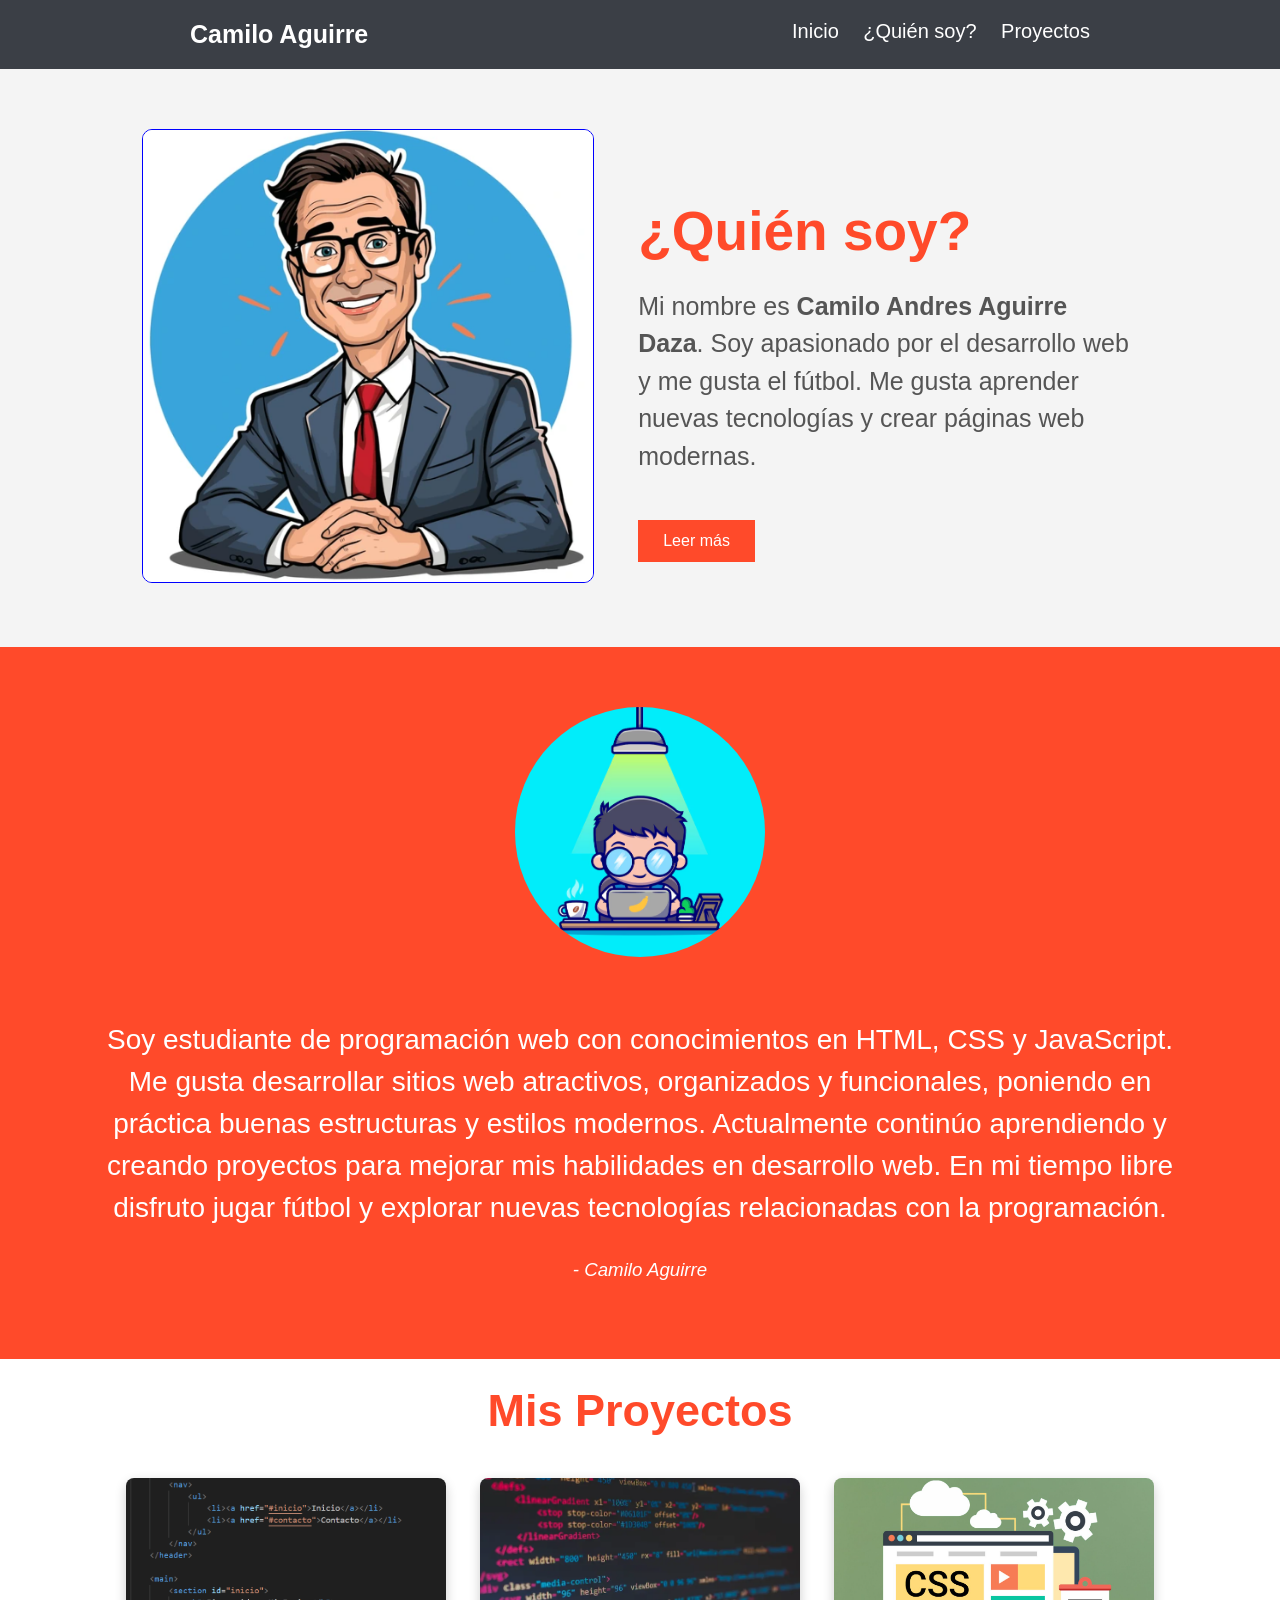
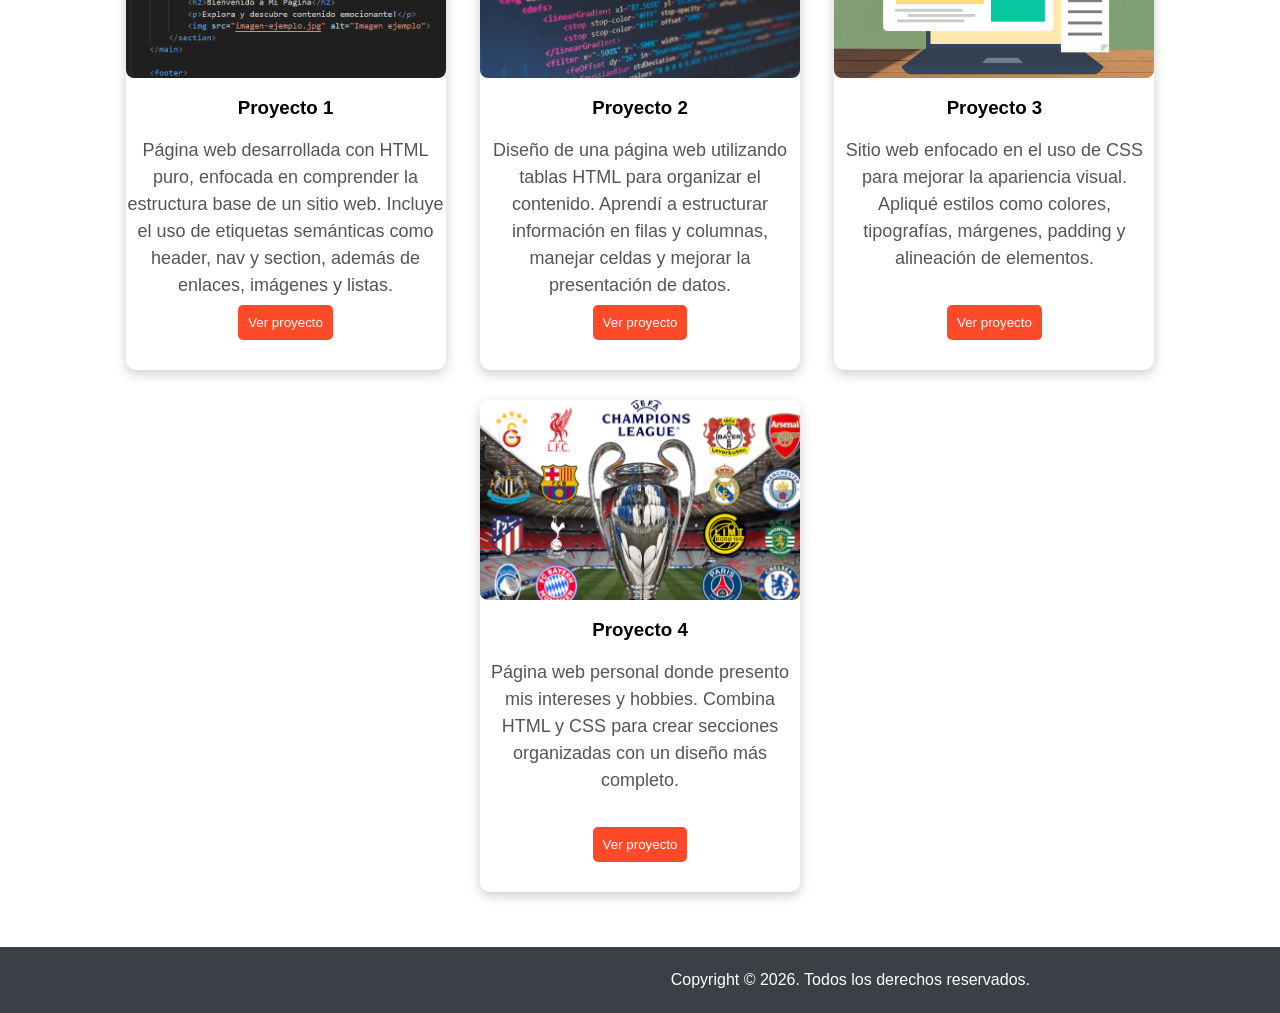
<file: proyectos/Acerca de mi/index.html>
<!DOCTYPE html>
<html lang="es">
<head>
  <meta charset="UTF-8">
  <meta name="viewport" content="width=device-width, initial-scale=1.0">
  <title>Camilo Andres Aguirre Daza</title>
  <link rel="stylesheet" href="./style.css">

</head>
<body>

  <header class="menu">
    <div class="logo">Camilo Aguirre</div>

    <nav class="nav">
      <a href="#">Inicio</a>
      <a href="#">¿Quién soy?</a>
      <a href="#">Proyectos</a>
    </nav>
  </header>

  <section class="principal">
    <div class="principal-img">
      <img src="img/Profile.png" alt="perfil">
    </div>

    <div class="principal-texto">
      <h1>¿Quién soy?</h1>
      <p>
        Mi nombre es <b>Camilo Andres Aguirre Daza</b>. 
        Soy apasionado por el desarrollo web y me gusta el fútbol. 
        Me gusta aprender nuevas tecnologías y crear páginas web modernas.
      </p>

      <button>Leer más</button>
    </div>
  </section>

  <section class="seccion-naranja">
    <img src="img/P2.png" alt="avatar">
    
    <p>
      Soy estudiante de programación web con conocimientos en HTML, CSS y JavaScript.
      Me gusta desarrollar sitios web atractivos, organizados y funcionales, poniendo en práctica
      buenas estructuras y estilos modernos. Actualmente continúo aprendiendo y creando proyectos
      para mejorar mis habilidades en desarrollo web. En mi tiempo libre disfruto jugar fútbol y
      explorar nuevas tecnologías relacionadas con la programación.
    </p>

    <h3>- Camilo Aguirre</h3>
  </section>

  <section class="seccion">
    <h1>Mis Proyectos</h1>

    <div class="proyectos-container">

      <div class="card">
        <img src="img/1.png" alt="">
        <h3>Proyecto 1</h3>
        <p>
          Página web desarrollada con HTML puro, enfocada en comprender la estructura base de un sitio web. 
          Incluye el uso de etiquetas semánticas como header, nav y section, además de enlaces, imágenes y listas.
        </p>
        <button>Ver proyecto</button>
      </div>

      <div class="card">
        <img src="img/2.png" alt="">
        <h3>Proyecto 2</h3>
        <p>
          Diseño de una página web utilizando tablas HTML para organizar el contenido. 
          Aprendí a estructurar información en filas y columnas, manejar celdas y mejorar la presentación de datos.
        </p>
        <button>Ver proyecto</button>
      </div>

      <div class="card">
        <img src="img/3.png" alt="">
        <h3>Proyecto 3</h3>
        <p>
          Sitio web enfocado en el uso de CSS para mejorar la apariencia visual. 
          Apliqué estilos como colores, tipografías, márgenes, padding y alineación de elementos.
        </p>
        <button>Ver proyecto</button>
      </div>

      <div class="card">
        <img src="img/4.png" alt="">
        <h3>Proyecto 4</h3>
        <p>
          Página web personal donde presento mis intereses y hobbies. 
          Combina HTML y CSS para crear secciones organizadas con un diseño más completo.
        </p>
        <button>Ver proyecto</button>
      </div>

    </div>
  </section>

  <footer class="footer">

    <p class ="pp">Copyright © 2026. Todos los derechos reservados. </p>
  </footer>

</body>
</html>
</file>
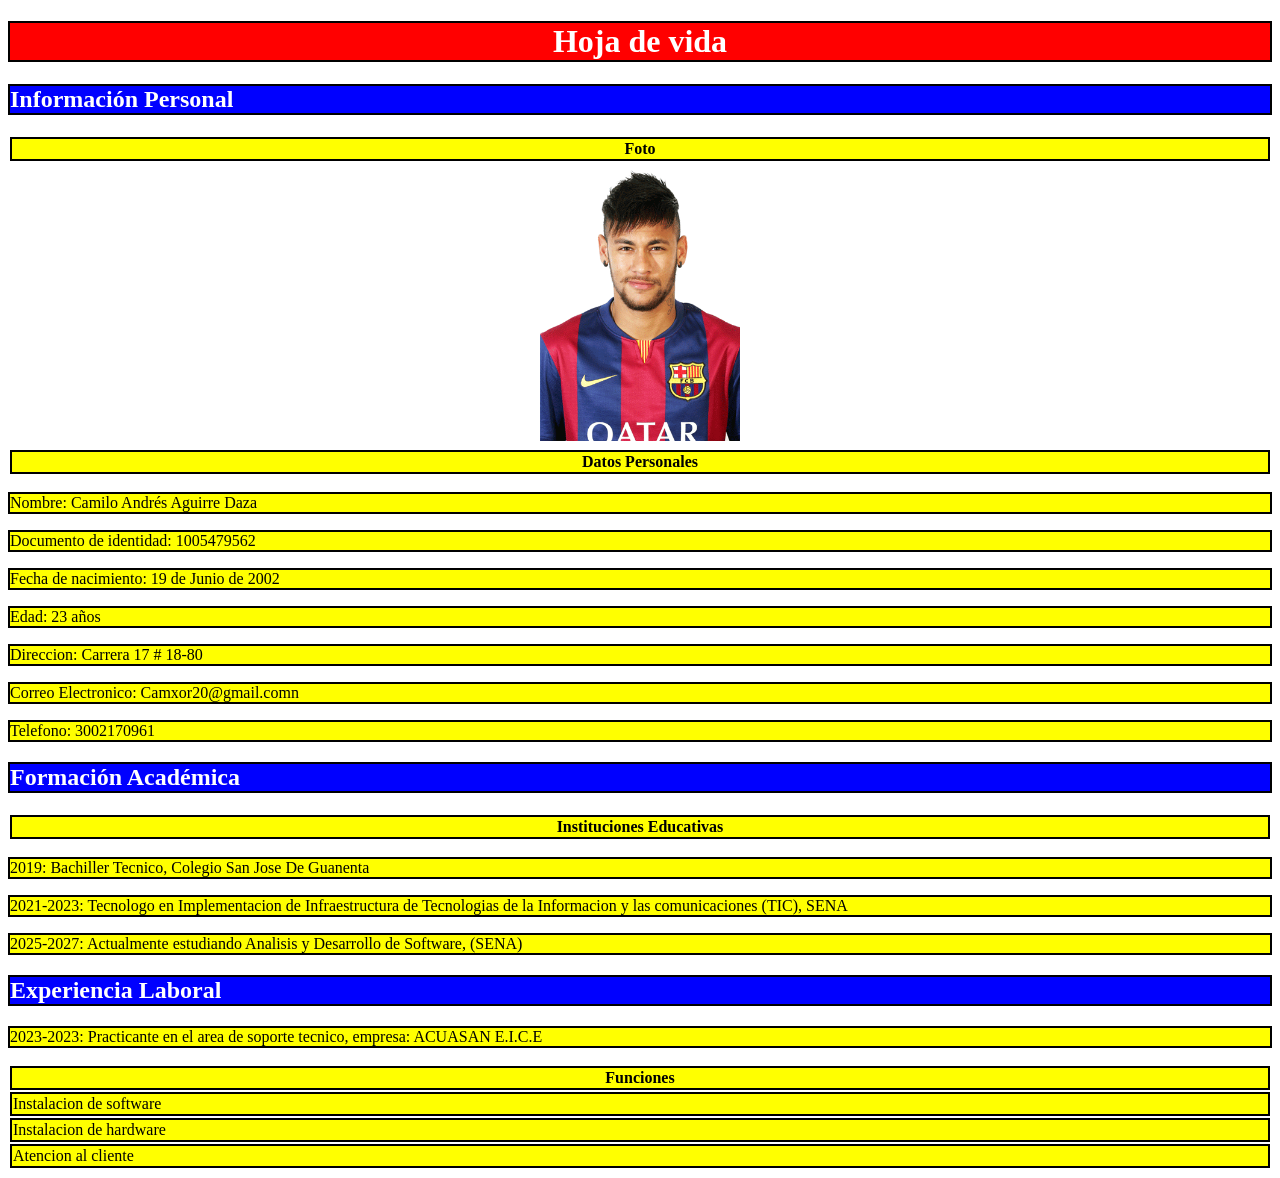
<file: proyectos/CV/index.html>
<!DOCTYPE html>
<html lang="en">
<head>
    <meta charset="UTF-8">
    <meta name="viewport" content="width=  , initial-scale=1.0">
    <title>Document</title>
    <link rel="stylesheet" href="Styles.css">
</head>
<body>
    <h1 id="CV">Hoja de vida</h1>
    <h2 class="sub">Información Personal</h2>
    <table style="width: 100%;">
        <thead>
            <tr>
                <th class="P">Foto</th>
            </tr>
            <tr>
                <td style="text-align: center;"><img src="603_neymar (1).jpg" alt="Foto de perfil" width="200px"></td>
            </tr>
        </thead>
    </table >
    <table style="width: 100%;"> 
        <thead>
            <tr>
                <th class="P">Datos Personales</th>
            </tr>
    </table>
    <p class="P">Nombre: Camilo Andrés Aguirre Daza</p>
    <p class="P">Documento de identidad: 1005479562</p>
    <P class="P">Fecha de nacimiento: 19 de Junio de 2002</P>
    <P class="P">Edad: 23 años</P>
    <p class="P">Direccion: Carrera 17 # 18-80</p>
    <p class="P">Correo Electronico: Camxor20@gmail.comn
    <p class="P">Telefono: 3002170961</p>
    <h2 class="sub">Formación Académica</h2>
    <table style="width: 100%;">
        <thead>
            <tr>
                <th class="P">Instituciones Educativas</th>
            </tr>
        </thead>
    </table>
    <p class="P">2019: Bachiller Tecnico, Colegio San Jose De Guanenta</p>
    <p class="P">2021-2023: Tecnologo en Implementacion de Infraestructura de Tecnologias de la Informacion y las comunicaciones (TIC), SENA</p>
    <p class="P">2025-2027: Actualmente estudiando Analisis y Desarrollo de Software, (SENA)</p>
    <h2 class="sub"> Experiencia Laboral</h2>
    <p class="P">2023-2023: Practicante en el area de soporte tecnico, empresa: ACUASAN E.I.C.E</p>
    <table style="width: 100%;"">
        <thead>
            <tr>
                <th class="P">Funciones</th>
            </tr>
            <tr>
                <td class="P">Instalacion de software</td>
            </tr>
            <tr>
                <td class="P">Instalacion de hardware</td>
            </tr>
            <tr>
                <td class="P">Atencion al cliente</td>
            </tr>
        </thead>
    </table>    
</body>
</html>
</file>
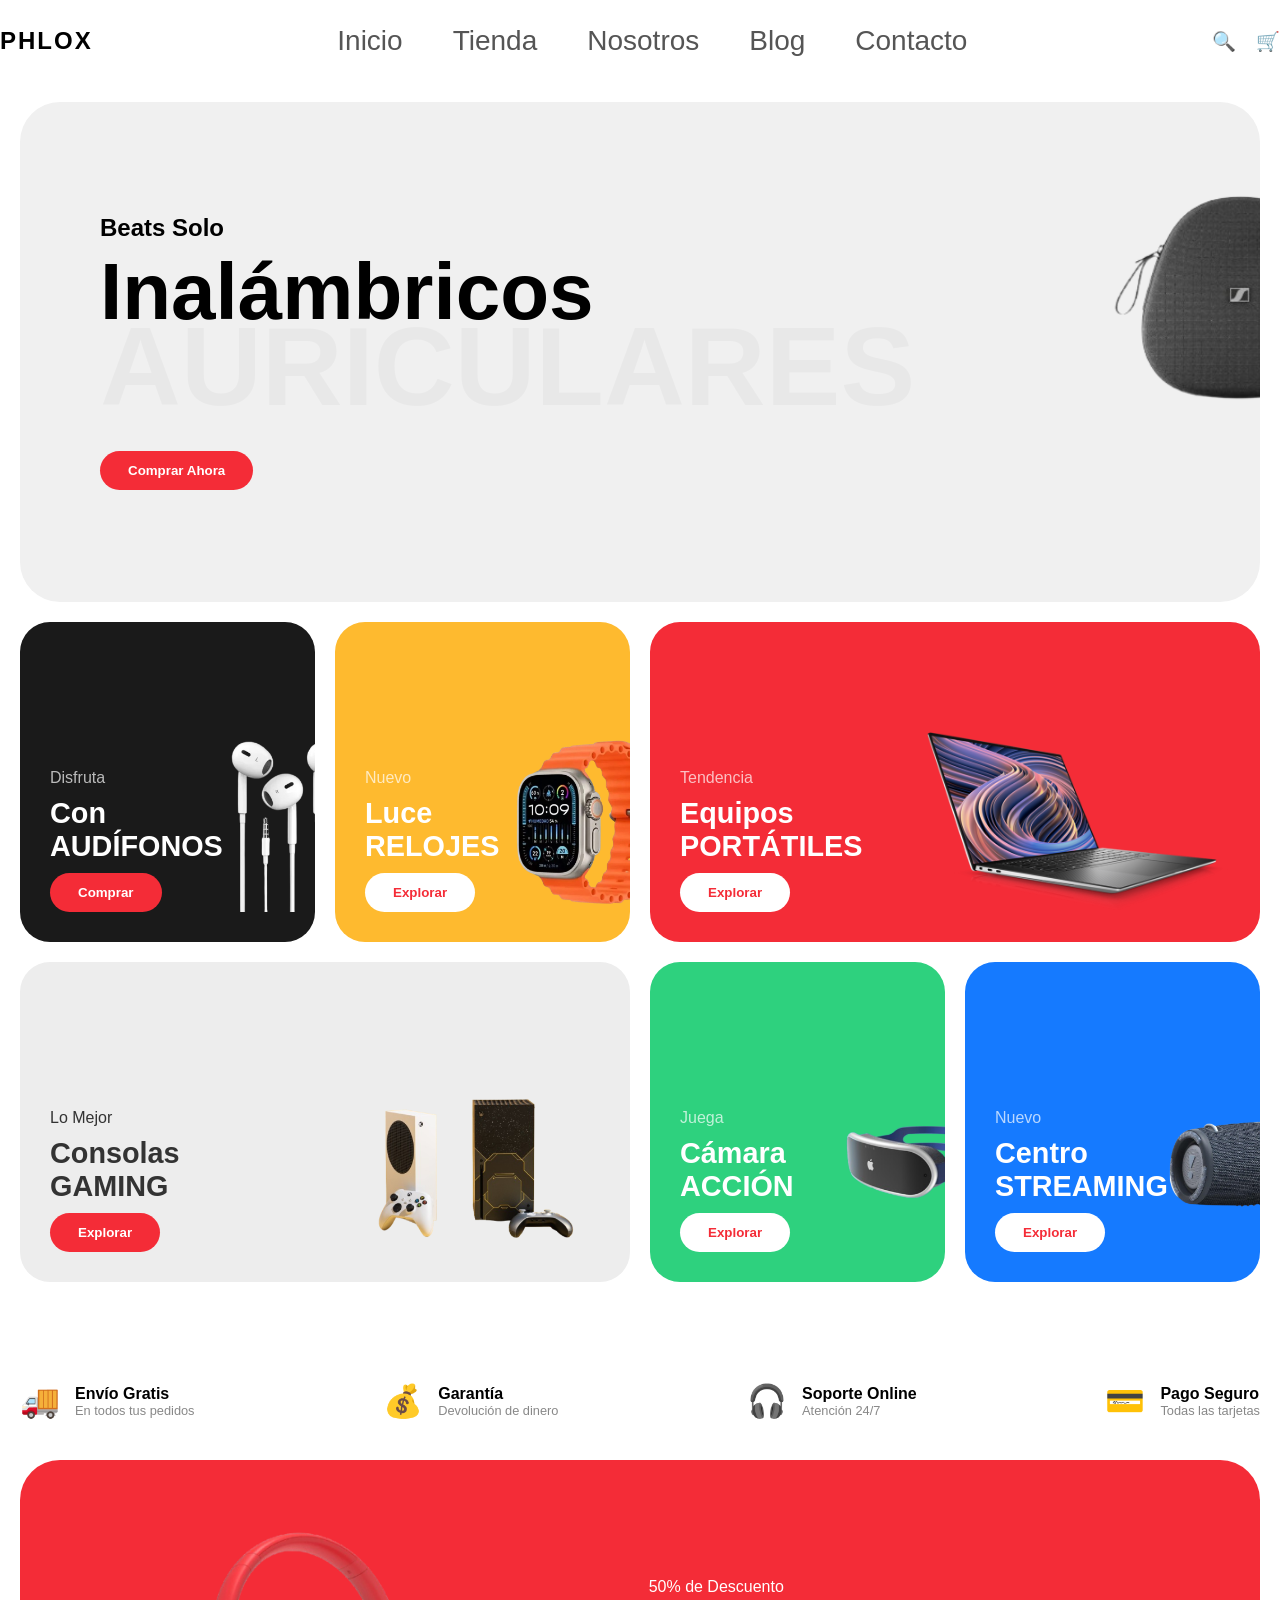
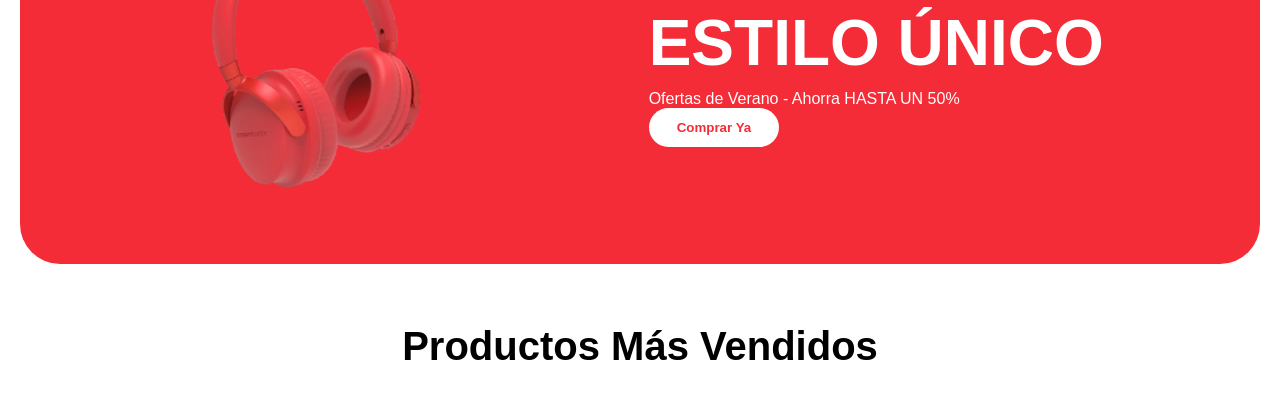
<file: proyectos/electronica/index.html>
<!DOCTYPE html>
<html lang="es">
<head>
    <meta charset="UTF-8">
    <meta name="viewport" content="width=device-width, initial-scale=1.0">
    <title>Phlox - Tienda de Electrónica</title>
    <link rel="stylesheet" href="style.css">
</head>
<body>

    <header class="navbar">
        <div class="logo">PHLOX</div>
        <nav class="nav-links">
            <a href="#">Inicio</a>
            <a href="#">Tienda</a>
            <a href="#">Nosotros</a>
            <a href="#">Blog</a>
            <a href="#">Contacto</a>
        </nav>
        <div class="nav-icons">
            <span>🔍</span><span>🛒</span>
        </div>
    </header>

    <main class="container">
        
        <!-- Sección Hero -->
        <section class="hero">
            <div class="hero-content">
                <p class="hero-subtitle">Beats Solo</p>
                <h1 class="hero-title">Inalámbricos</h1>
                <h2 class="hero-bg-text">AURICULARES</h2>
                <button class="btn-red">Comprar Ahora</button>
            </div>
            <div class="hero-image">
                <img src="img/descarga.png" alt="Beats">
            </div>
        </section>

        <!-- Cuadrícula de Categorías -->
        <section class="categories-grid">
            <!-- Item 1 -->
            <div class="card card-black">
                <div class="card-text">
                    <p>Disfruta</p>
                    <h3>Con <br> AUDÍFONOS</h3>
                    <button class="btn-red">Comprar</button>
                </div>
                <img src="img/descarga (1).png" alt="Auriculares">
            </div>

            <!-- Item 2 -->
            <div class="card card-yellow">
                <div class="card-text">
                    <p>Nuevo</p>
                    <h3>Luce <br> RELOJES</h3>
                    <button class="btn-white">Explorar</button>
                </div>
                <img src="img/descarga (2).png" alt="Reloj">
            </div>

            <!-- Item 3 (Laptop - Ancho doble) -->
            <div class="card card-red span-2">
                <div class="card-text">
                    <p>Tendencia</p>
                    <h3>Equipos <br> PORTÁTILES</h3>
                    <button class="btn-white">Explorar</button>
                </div>
                <img src="img/a751cb634fcf303a18782f156241b52c0d11822e.png" alt="Laptop">
            </div>

            <!-- Item 4 (Consola - Ancho doble) -->
            <div class="card card-grey span-2">
                <div class="card-text">
                    <p>Lo Mejor</p>
                    <h3>Consolas <br> GAMING</h3>
                    <button class="btn-red">Explorar</button>
                </div>
                <img src="img/descarga (3).png" alt="Consola">
            </div>

            <!-- Item 5 -->
            <div class="card card-green">
                <div class="card-text">
                    <p>Juega</p>
                    <h3>Cámara <br> ACCIÓN</h3>
                    <button class="btn-white">Explorar</button>
                </div>
                <img src="img/gafas.png" alt="VR">
            </div>

            <!-- Item 6 -->
            <div class="card card-blue">
                <div class="card-text">
                    <p>Nuevo</p>
                    <h3>Centro <br> STREAMING</h3>
                    <button class="btn-white">Explorar</button>
                </div>
                <img src="img/descarga (4).png" alt="Parlante">
            </div>
        </section>

        <!-- Beneficios -->
        <section class="features">
            <div class="feature-item">
                <span class="icon">🚚</span>
                <div>
                    <h4>Envío Gratis</h4>
                    <p>En todos tus pedidos</p>
                </div>
            </div>
            <div class="feature-item">
                <span class="icon">💰</span>
                <div>
                    <h4>Garantía</h4>
                    <p>Devolución de dinero</p>
                </div>
            </div>
            <div class="feature-item">
                <span class="icon">🎧</span>
                <div>
                    <h4>Soporte Online</h4>
                    <p>Atención 24/7</p>
                </div>
            </div>
            <div class="feature-item">
                <span class="icon">💳</span>
                <div>
                    <h4>Pago Seguro</h4>
                    <p>Todas las tarjetas</p>
                </div>
            </div>
        </section>

        <!-- Banner de Rebajas -->
        <section class="banner-sale">
            <div class="banner-image">
                <img src="img/ultima.png" alt="Beats Rojo">
            </div>
            <div class="banner-text">
                <p>50% de Descuento</p>
                <h2>ESTILO ÚNICO</h2>
                <p>Ofertas de Verano - Ahorra HASTA UN 50%</p>
                <button class="btn-white">Comprar Ya</button>
            </div>
        </section>

        <h2 class="section-title">Productos Más Vendidos</h2>

    </main>
</body>
</html>
</file>
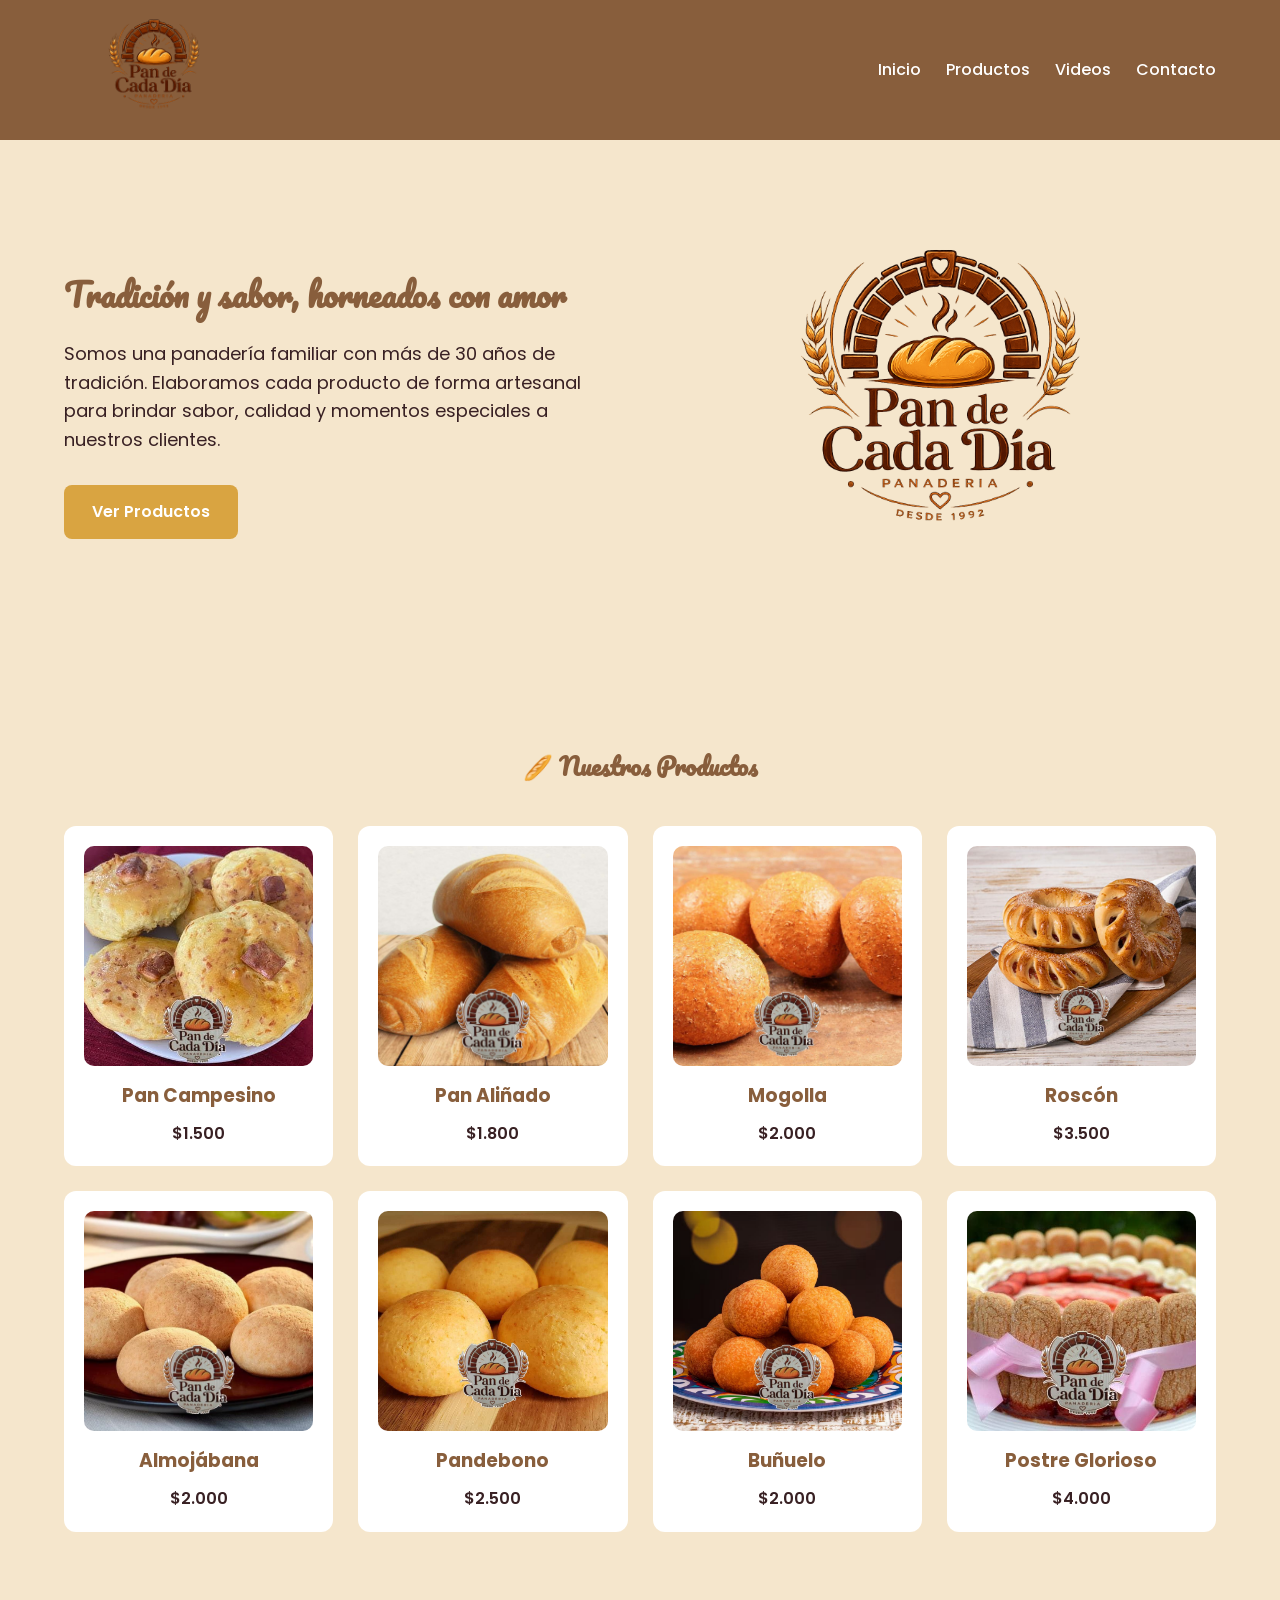
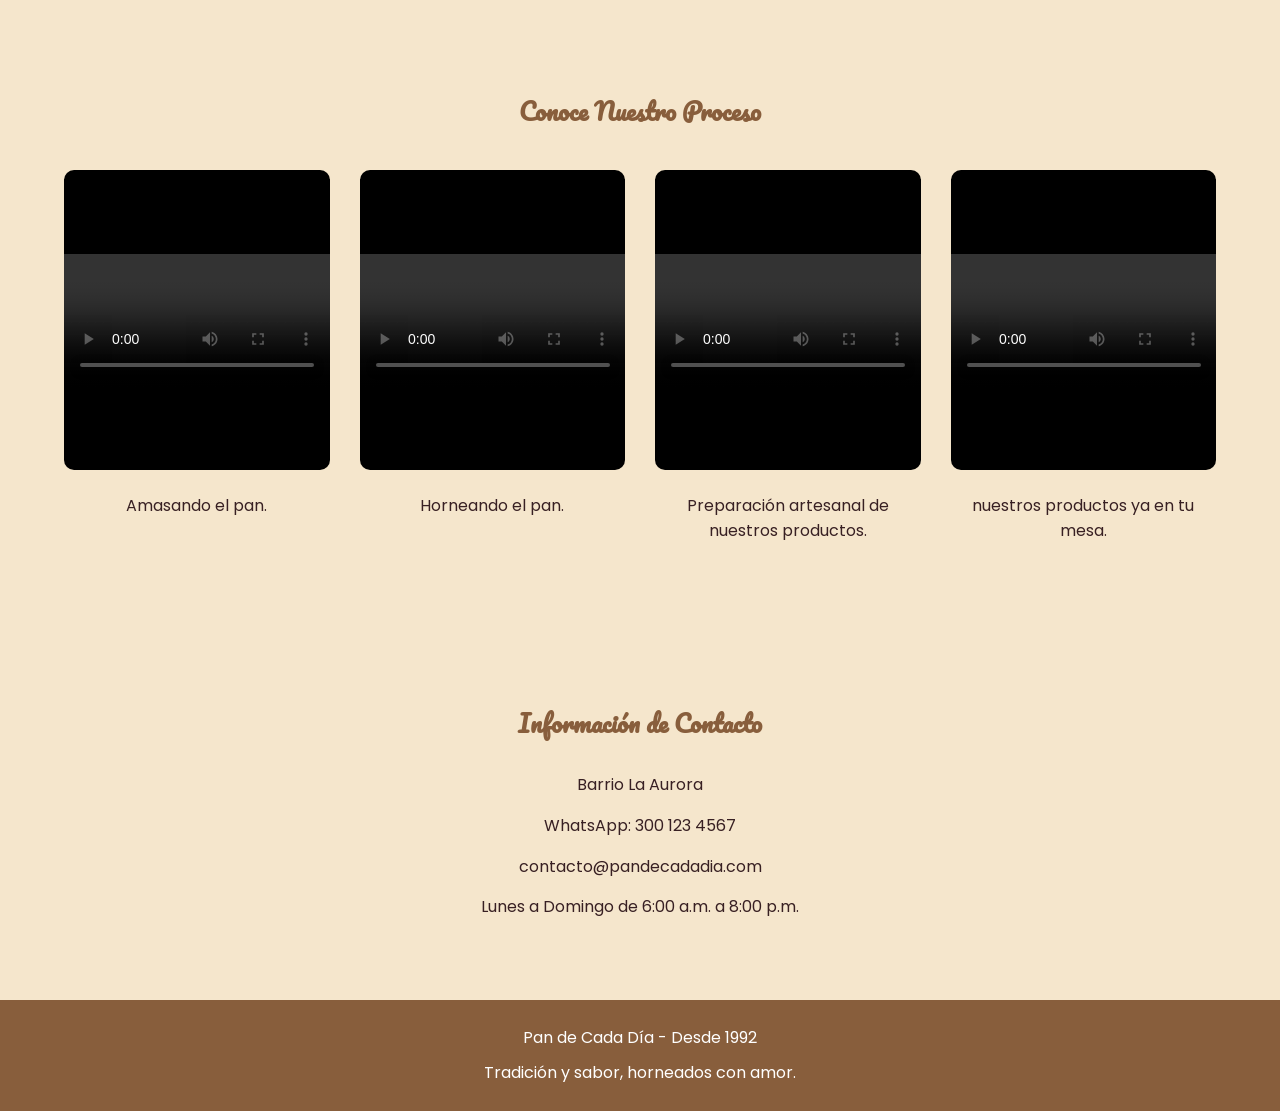
<file: proyectos/panaderia/index.html>
<!DOCTYPE html>
<html lang="es">

<head>
    <meta charset="UTF-8">
    <meta name="viewport" content="width=device-width, initial-scale=1.0">
    <title>Pan de Cada Día</title>

    <link rel="stylesheet" href="style.css">

    <link href="https://fonts.googleapis.com/css2?family=Pacifico&family=Poppins:wght@300;400;500;600&display=swap"
        rel="stylesheet">
</head>

<body>

    <header>

        <div class="contenedor encabezado">

            <img src="./images/imagen logo.png"
                alt="Logo Pan de Cada Día"
                class="logo">

            <div>
                <ul class="menu">
                    <li><a href="#inicio">Inicio</a></li>
                    <li><a href="#productos">Productos</a></li>
                    <li><a href="#videos">Videos</a></li>
                    <li><a href="#contacto">Contacto</a></li>
                </ul>
            </div>

        </div>

    </header>

    <main>

        <div id="inicio" class="inicio">

            <div class="contenedor contenido-inicio">

                <div class="texto-inicio">
                    <h2>Tradición y sabor, horneados con amor</h2>

                    <p>
                        Somos una panadería familiar con más de 30 años de tradición.
                        Elaboramos cada producto de forma artesanal para brindar sabor,
                        calidad y momentos especiales a nuestros clientes.
                    </p>

                    <a href="#productos" class="boton">
                        Ver Productos
                    </a>
                </div>

                <div class="imagen-inicio">
                    <img src="./images/imagen logo.png"
                        alt="Pan artesanal">
                </div>

            </div>

        </div>

        <div id="productos" class="productos">

            <div class="contenedor">

                <h2>Nuestros Productos</h2>

                <div class="cuadricula-productos">

                    <div class="tarjeta">
                        <img src="./images/pan campesino.jpeg" alt="Pan Campesino">
                        <h3>Pan Campesino</h3>
                        <p>$1.500</p>
                    </div>

                    <div class="tarjeta">
                        <img src="./images/pan aliñado.jpeg" alt="Pan Aliñado">
                        <h3>Pan Aliñado</h3>
                        <p>$1.800</p>
                    </div>

                    <div class="tarjeta">
                        <img src="./images/mogollas.jpeg" alt="Mogolla">
                        <h3>Mogolla</h3>
                        <p>$2.000</p>
                    </div>

                    <div class="tarjeta">
                        <img src="./images/aguirre.jpeg" alt="Roscón">
                        <h3>Roscón</h3>
                        <p>$3.500</p>
                    </div>

                    <div class="tarjeta">
                        <img src="./images/almojabana.jpeg" alt="Almojábana">
                        <h3>Almojábana</h3>
                        <p>$2.000</p>
                    </div>

                    <div class="tarjeta">
                        <img src="./images/pan debono.jpeg" alt="Pandebono">
                        <h3>Pandebono</h3>
                        <p>$2.500</p>
                    </div>

                    <div class="tarjeta">
                        <img src="./images/buñuelo.jpeg" alt="Buñuelo">
                        <h3>Buñuelo</h3>
                        <p>$2.000</p>
                    </div>

                    <div class="tarjeta">
                        <img src="./images/pastel.jpeg" alt="Postre Glorioso">
                        <h3>Postre Glorioso</h3>
                        <p>$4.000</p>
                    </div>

                </div>

            </div>

        </div>

        <div id="videos" class="videos">

            <div class="contenedor">

                <h2>Conoce Nuestro Proceso</h2>

                <div class="contenedor-videos">

                    <div class="video">
                        <iframe
                            src="./images/amasando el pan.mp4"
                            title="amasando el pan"
                            allowfullscreen>
                        </iframe>

                        <p>
                            Amasando el pan.
                        </p>
                    </div>

                    <div class="video">
                        <iframe
                            src="./images/horneando el pan.mp4"
                            title="pan en el horno"
                            allowfullscreen>
                        </iframe>

                        <p>
                            Horneando el pan.
                        </p>
                    </div>

                    <div class="video">
                        <iframe
                            src="./images/preparacion.mp4"
                            title="Preparación artesanal"
                            allowfullscreen>
                        </iframe>

                        <p>
                            Preparación artesanal de nuestros productos.
                        </p>
                    </div>

                    <div class="video">
                        <iframe
                            src="./images/pan en la mesa.mp4"
                            title="emplatado"
                            allowfullscreen>
                        </iframe>

                        <p>
                            nuestros productos ya en tu mesa.
                        </p>
                    </div>

                </div>

            </div>

        </div>

        <div id="contacto" class="contacto">

            <div class="contenedor">

                <h2>Información de Contacto</h2>

                <div class="datos-contacto">
                    <p>Barrio La Aurora</p>
                    <p>WhatsApp: 300 123 4567</p>
                    <p>contacto@pandecadadia.com</p>
                    <p>Lunes a Domingo de 6:00 a.m. a 8:00 p.m.</p>
                </div>

            </div>

        </div>

    </main>

    <footer>

        <div class="contenedor">
            <p>
                Pan de Cada Día - Desde 1992
            </p>

            <p>
                Tradición y sabor, horneados con amor.
            </p>
        </div>

    </footer>

</body>

</html>
</file>
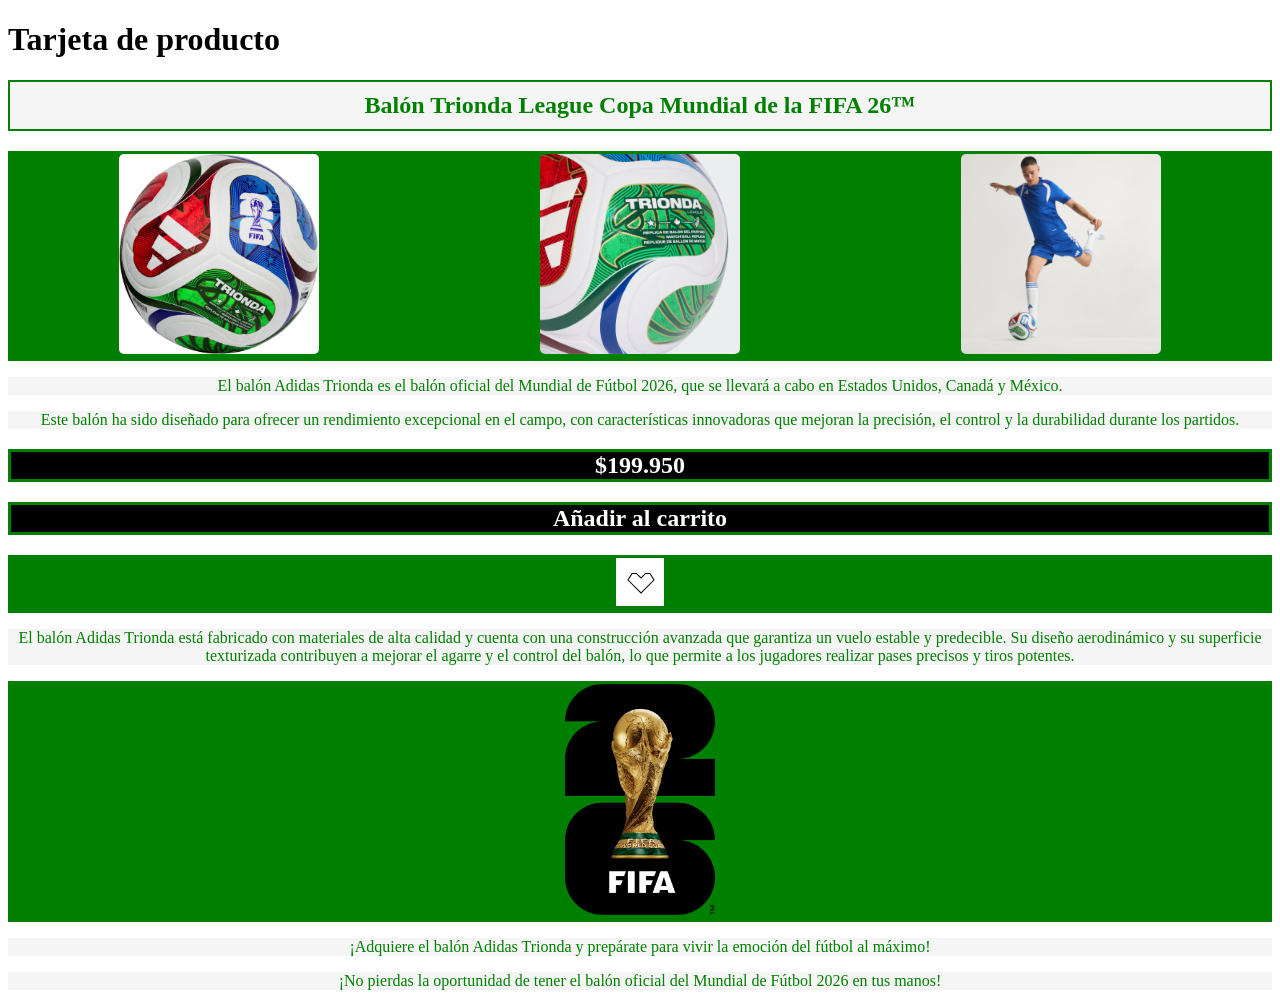
<file: proyectos/TP/index.html>
<!DOCTYPE html>
<html lang="en">
<head>
    <meta charset="UTF-8">
    <meta name="viewport" content="width=device-width, initial-scale=1.0">
    <title>Document</title>
    <link rel="stylesheet" href="stl.css">
</head>
<body>
    <h1>Tarjeta de producto</h1>
    <h2 id="BA">Balón Trionda League Copa Mundial de la FIFA 26™</h2>

    <table>
        <tr>
            <td><img src="img/bjq5zigqtxtz3jwgm2we.png" class="IMG" alt="" width="300px"></td>
            <td><img src="img/TRIONDA.2.avif" class="IMG" alt="" width="300px"></td>
            <td><img src="img/TRIONDA.3.avif" class="IMG" alt="" width="300px"></td>
    </table>

     <p>El balón Adidas Trionda es el balón oficial del Mundial de Fútbol 2026, que se llevará a cabo en Estados Unidos, Canadá y México.</p>
         <p>Este balón ha sido diseñado para ofrecer un rendimiento excepcional en el campo, con características innovadoras que mejoran la precisión, el control y la durabilidad durante los partidos.</p>
         <h2 id="BT"> $199.950</h2>
          <h2 id="BT">Añadir al carrito</h2>
         <Table>
            <TR>
                <TD>
                  <img src="img/BTT.png" alt=""> 
                </TD>

            </TR>


         </Table>
         <p>El balón Adidas Trionda está fabricado con materiales de alta calidad y cuenta con una construcción avanzada que garantiza un vuelo estable y predecible. Su diseño aerodinámico y su superficie texturizada contribuyen a mejorar el agarre y el control del balón, lo que permite a los jugadores realizar pases precisos y tiros potentes.</p>

     <table>
        <tr>
        <TD>
              <img src="img/2026.png" alt="" width="150px">
        </TD> 
        </tr>
     </table>
    <p>¡Adquiere el balón Adidas Trionda y prepárate para vivir la emoción del fútbol al máximo!</p>
    <p>¡No pierdas la oportunidad de tener el balón oficial del Mundial de Fútbol 2026 en tus manos!</p>
</body>
</file>
<file: proyectos/Acerca de mi/style.css>
body{
  font-family: Arial;
  margin: 0;
  padding: 0;
}


.menu{
  background: #3b3f46;
  color: white;
  padding: 20px 190px;
  overflow: hidden;
}

.logo{
  font-size: 25px;
  font-weight: bold;
  display: inline-block;
}

.nav{
  float: right;
}

.nav a{
  text-decoration: none;
  color: white;
  margin-left: 20px;
  font-size: 20px;
}

.nav a:hover{
  color: #ff4a2a;
}


.principal{
  padding: 60px;
  background: #f4f4f4;
  text-align: center;
}

.principal-img,
.principal-texto{
  display: inline-block;
  vertical-align: middle;
}

.principal-img img{
  width: 450px;
  border: 1px solid blue;
  border-radius: 10px;
}

.principal-texto{
  max-width: 500px;
  text-align: left;
  margin-left: 40px;
}

.principal-texto h1{
  color: #ff4a2a;
  font-size: 55px;
  margin-bottom: 20px;
}

.principal-texto p{
  font-size: 25px;
  color: #555;
  line-height: 1.5;
}

.principal-texto button{
  background: #ff4a2a;
  color: white;
  border: none;
  padding: 12px 25px;
  cursor: pointer;
  font-size: 16px;
  margin-top: 20px;
}

.seccion-naranja{
  background: #ff4a2a;
  text-align: center;
  padding: 60px 100px;
  color: white;
}

.seccion-naranja img{
  width: 250px;
  height: 250px;
  border-radius: 50%;
  margin-bottom: 30px;
}

.seccion-naranja p{
  font-size: 28px;
  line-height: 1.5;
}

.seccion-naranja h3{
  margin-top: 30px;
  font-style: italic;
  font-weight: normal;
}


.seccion{
  text-align: center;
  padding: 20px;
}

.seccion h1{
  color: #ff4a2a;
  font-size: 45px;
  margin: 6px;
}


.proyectos-container{
  text-align: center;
  padding: 20px 80px;
}

.card{
  width: 320px;
  background: white;
  border-radius: 10px;
  box-shadow: 0px 4px 12px rgba(0,0,0,0.2);
  text-align: center;
  margin: 15px;
  display: inline-block;
  vertical-align: top;
}

.card img{
  width: 100%;
  height: 200px;
  object-fit: cover;
  border-radius: 8px;
}

.card h3{
  margin: 15px 0;
}

.card p{
  font-size: 18px;
  color: #555;
  line-height: 1.5;
  height: 120px;
}

.card button{
  background: #ff4a2a;
  color: white;
  border: none;
  padding: 10px;
  border-radius: 5px;
  cursor: pointer;
  margin: 30px;
}


.footer{
  background: #3b3f46;
  color: white;
  text-align: right;
  padding: 8px 250px;
  clear: both;
}


@media (max-width: 768px) {


  .menu {
    padding: 15px 20px;
    text-align: center;
  }

  .logo {
    margin-bottom: 10px;
  }

  .nav {
    float: none;
  }

  .nav a {
    margin: 5px 10px;
  }

  .principal {
    padding: 30px 15px;
  }

  .principal-img img {
    width: 100%;
    max-width: 320px;
  }

  .principal-texto {
    max-width: 100%;
    text-align: center;
    margin: 20px 0 0 0;
  }

  .principal-texto h1 {
    font-size: 38px;
  }

  .principal-texto p {
    font-size: 18px;
  }

  .seccion-naranja {
    padding: 40px 20px;
  }

  .seccion-naranja p {
    font-size: 22px;
  }

  .seccion-naranja img {
    width: 180px;
    height: 180px;
  }

  .seccion h1 {
    font-size: 34px;
  }


  .proyectos-container {
    padding: 20px;
    text-align: center;
  }

  .card {
    width: 320px; 
    margin: 15px auto;
    display: inline-block;
  }

  .footer {
    padding: 10px 20px;
    text-align: center;
  }
}
</file>
<file: proyectos/CV/Styles.css>
.sub{
    background-color: blue;
    color: white;
     border: 2px black solid;
     text-align: left;
}

#CV{
    color: white;
    border: 2px black solid;
    background-color: red;
    text-align: center;
}

.P{
    border: 2px black solid;
    background-color:white;
    background-color: yellow;
}
</file>
<file: proyectos/electronica/style.css>
/* RESET */
* {
    margin: 0;
    padding: 0;
    box-sizing: border-box;
    font-family: 'Segoe UI', sans-serif;
}

body {
    background-color: #fff;
}

.container {

    margin: 20px;
}

/* NAVBAR */
.navbar {
    display: flex;
    justify-content: space-between;
    align-items: center;
    padding: 25px 0;
}

.logo {
    font-weight: 900;
    font-size: 24px;
    letter-spacing: 2px;
}

.nav-links {
    display: flex;
    gap: 50px;
    font-size: 28px;
}

.nav-links a {
    text-decoration: none;
    color: #555;
    font-weight: 500;
}

.nav-icons {
    display: flex;
    gap: 20px;
    font-size: 1.2rem;
    cursor: pointer;
}

/* HERO */
.hero {
    background-color: #f0f0f0;
    border-radius: 40px;
    display: flex;
    align-items: center;
    height: 500px;
    margin-bottom: 20px;
    overflow: hidden;
}

.hero-content {
    flex: 1;
    padding-left: 80px;
}

.hero-subtitle {
    font-size: 1.5rem;
    font-weight: bold;
}

.hero-title {
    font-size: 5rem;
    line-height: 1;
    margin: 10px 0;
}

.hero-bg-text {
    font-size: 7rem;
    color: rgba(0, 0, 0, 0.03);
    font-weight: 900;
    margin-top: -40px;
    margin-bottom: 20px;
}

.hero-image {
    object-fit: cover;
    height: 100%;
    width: 100%;
}

.hero-image img {
    height: 400px;
}

/* BOTONES */
button {
    padding: 12px 28px;
    border-radius: 30px;
    border: none;
    font-weight: bold;
    cursor: pointer;
}

.btn-red {
    background: #f42c37;
    color: white;
}

.btn-white {
    background: white;
    color: #f42c37;
}

/* GRID CATEGORIAS */
.categories-grid {
    display: grid;
    grid-template-columns: repeat(4, 1fr);
    grid-auto-rows: 320px;
    gap: 20px;
    margin-bottom: 60px;
}

.card {
    border-radius: 30px;
    padding: 30px;
    display: flex;
    align-items: flex-end;
    justify-content: space-between;
    overflow: hidden;
}

.card-text {
    flex: 1;
}

.card h3 {
    color: white;
    font-size: 1.8rem;
    margin: 10px 0;
}

.card p {
    color: rgba(255, 255, 255, 0.7);
}

.card img {
    max-height: 180px;
    object-fit: contain;
}

.span-2 {
    grid-column: span 2;
}

/* COLORES CARDS */
.card-black {
    background: #1a1a1a;
}

.card-yellow {
    background: #feba2f;
}

.card-red {
    background: #f42c37;
}

.card-grey {
    background: #ededed;
}

.card-grey h3,
.card-grey p {
    color: #333;
}

.card-green {
    background: #2ed17e;
}

.card-blue {
    background: #157aff;
}

/* FEATURES */
.features {
    display: flex;
    justify-content: space-between;
    padding: 40px 0;
}

.feature-item {
    display: flex;
    align-items: center;
    gap: 15px;
}

.feature-item span {
    font-size: 2rem;
}

.feature-item h4 {
    font-size: 1rem;
}

.feature-item p {
    font-size: 0.8rem;
    color: #888;
}

/* BANNER ROJO SALE */
.banner-sale {
    background: #f42c37;
    border-radius: 40px;
    display: flex;
    align-items: center;
    justify-content: space-around;
    padding: 60px;
    margin-bottom: 60px;
    color: white;
}

.banner-image img {
    height: 280px;
}

.banner-text h2 {
    font-size: 4rem;
    font-weight: 900;
    margin: 10px 0;
}

.section-title {
    text-align: center;
    font-size: 2.5rem;
    margin-bottom: 40px;
}
</file>
<file: proyectos/panaderia/style.css>
:root {

    --color-fondo: #F5E6CC;
    --color-principal: #885E3C;
    --color-secundario: #D9A441;
    --color-texto: #382023;
    --color-blanco: #FFFFFF;

    --fuente-titulo: "Pacifico", cursive;
    --fuente-texto: "Poppins", sans-serif;
}

/* RESET */

*{
    margin: 0;
    padding: 0;
    box-sizing: border-box;
}

body{
    background-color: var(--color-fondo);
    color: var(--color-texto);
    font-family: var(--fuente-texto);
    line-height: 1.6;
}

img{
    max-width: 100%;
    display: block;
}

.contenedor{
    width: 90%;
    max-width: 1200px;
    margin: 0 auto;
}

/* ENCABEZADO */

header{
    background-color: var(--color-principal);
    padding: 10px 0;
}

.encabezado{
    display: flex;
    justify-content: space-between;
    align-items: center;
    gap: 20px;
}

.logo{
    width: 180px;
    height: auto;
    display: block;
}

/* MENÚ */

.menu{
    list-style: none;
    display: flex;
    gap: 25px;
}

.menu a{
    text-decoration: none;
    color: var(--color-blanco);
    font-weight: 500;
}

.menu a:hover{
    color: var(--color-secundario);
}

/* INICIO */

.inicio{
    padding: 80px 0;
}

.contenido-inicio{
    display: flex;
    align-items: center;
    gap: 50px;
}

.texto-inicio{
    flex: 1;
}

.imagen-inicio{
    flex: 1;
}

.texto-inicio h2{
    font-family: var(--fuente-titulo);
    color: var(--color-principal);
    margin-bottom: 20px;
    font-size: 32px;
}

.texto-inicio p{
    margin-bottom: 30px;
    font-size: 18px;
}

.boton{
    display: inline-block;
    text-decoration: none;
    background-color: var(--color-secundario);
    color: var(--color-blanco);
    padding: 14px 28px;
    border-radius: 8px;
    font-weight: 600;
}

.boton:hover{
    opacity: 0.8;
}

/* PRODUCTOS */

.productos{
    padding: 80px 0;
}

.productos h2{
    text-align: center;
    font-family: var(--fuente-titulo);
    color: var(--color-principal);
    margin-bottom: 40px;
}

.productos h2::before{
    content: "🥖 ";
}

.cuadricula-productos{
    display: grid;
    grid-template-columns: repeat(auto-fit, minmax(250px, 1fr));
    gap: 25px;
}

.tarjeta{
    background-color: var(--color-blanco);
    padding: 20px;
    border-radius: 12px;
    text-align: center;
}

.tarjeta img{
    width: 100%;
    height: 220px;
    object-fit: cover;
    border-radius: 10px;
}

.tarjeta h3{
    margin-top: 15px;
    color: var(--color-principal);
}

.tarjeta p{
    margin-top: 10px;
    font-weight: 600;
}

/* VIDEOS */

.videos{
    padding: 80px 0;
}

.videos h2{
    text-align: center;
    font-family: var(--fuente-titulo);
    color: var(--color-principal);
    margin-bottom: 40px;
}

.contenedor-videos{
    display: flex;
    gap: 30px;
}

.video{
    flex: 1;
}

.video iframe{
    width: 100%;
    height: 300px;
    border: none;
    border-radius: 10px;
}

.video p{
    text-align: center;
    margin-top: 15px;
}

/* CONTACTO */

.contacto{
    padding: 80px 0;
}

.contacto h2{
    text-align: center;
    font-family: var(--fuente-titulo);
    color: var(--color-principal);
    margin-bottom: 30px;
}

.datos-contacto{
    display: flex;
    flex-direction: column;
    gap: 15px;
    text-align: center;
}

/* FOOTER */

footer{
    background-color: var(--color-principal);
    color: var(--color-blanco);
    text-align: center;
    padding: 25px;
}

footer div{
    display: flex;
    flex-direction: column;
    gap: 10px;
}

/* RESPONSIVE */

@media (max-width: 768px){

    .encabezado{
        flex-direction: column;
    }

    .logo{
        width: 140px;
    }

    .menu{
        flex-wrap: wrap;
        justify-content: center;
    }

    .contenido-inicio{
        flex-direction: column;
        text-align: center;
    }

    .contenedor-videos{
        flex-direction: column;
    }

    .texto-inicio h2{
        font-size: 27px;
    }
}
</file>
<file: proyectos/TP/stl.css>
#BA{
    background-color: whitesmoke;
    border: 2px solid green;
    padding: 10px;
    color: green;
    text-align: center;
}

.IMG{
   border-radius: 5px;
    background-color: white;
    width: 200px;
}

table{
    background-color: green;
    width: 100%;
}

td{
    text-align: center;

}

p{
    color: green;
   text-align: center;
   background-color: whitesmoke;
}

#BT{
    background-color: black;
    color: white;
    border: 3px solid green;
    text-align: center;

}
</file>
